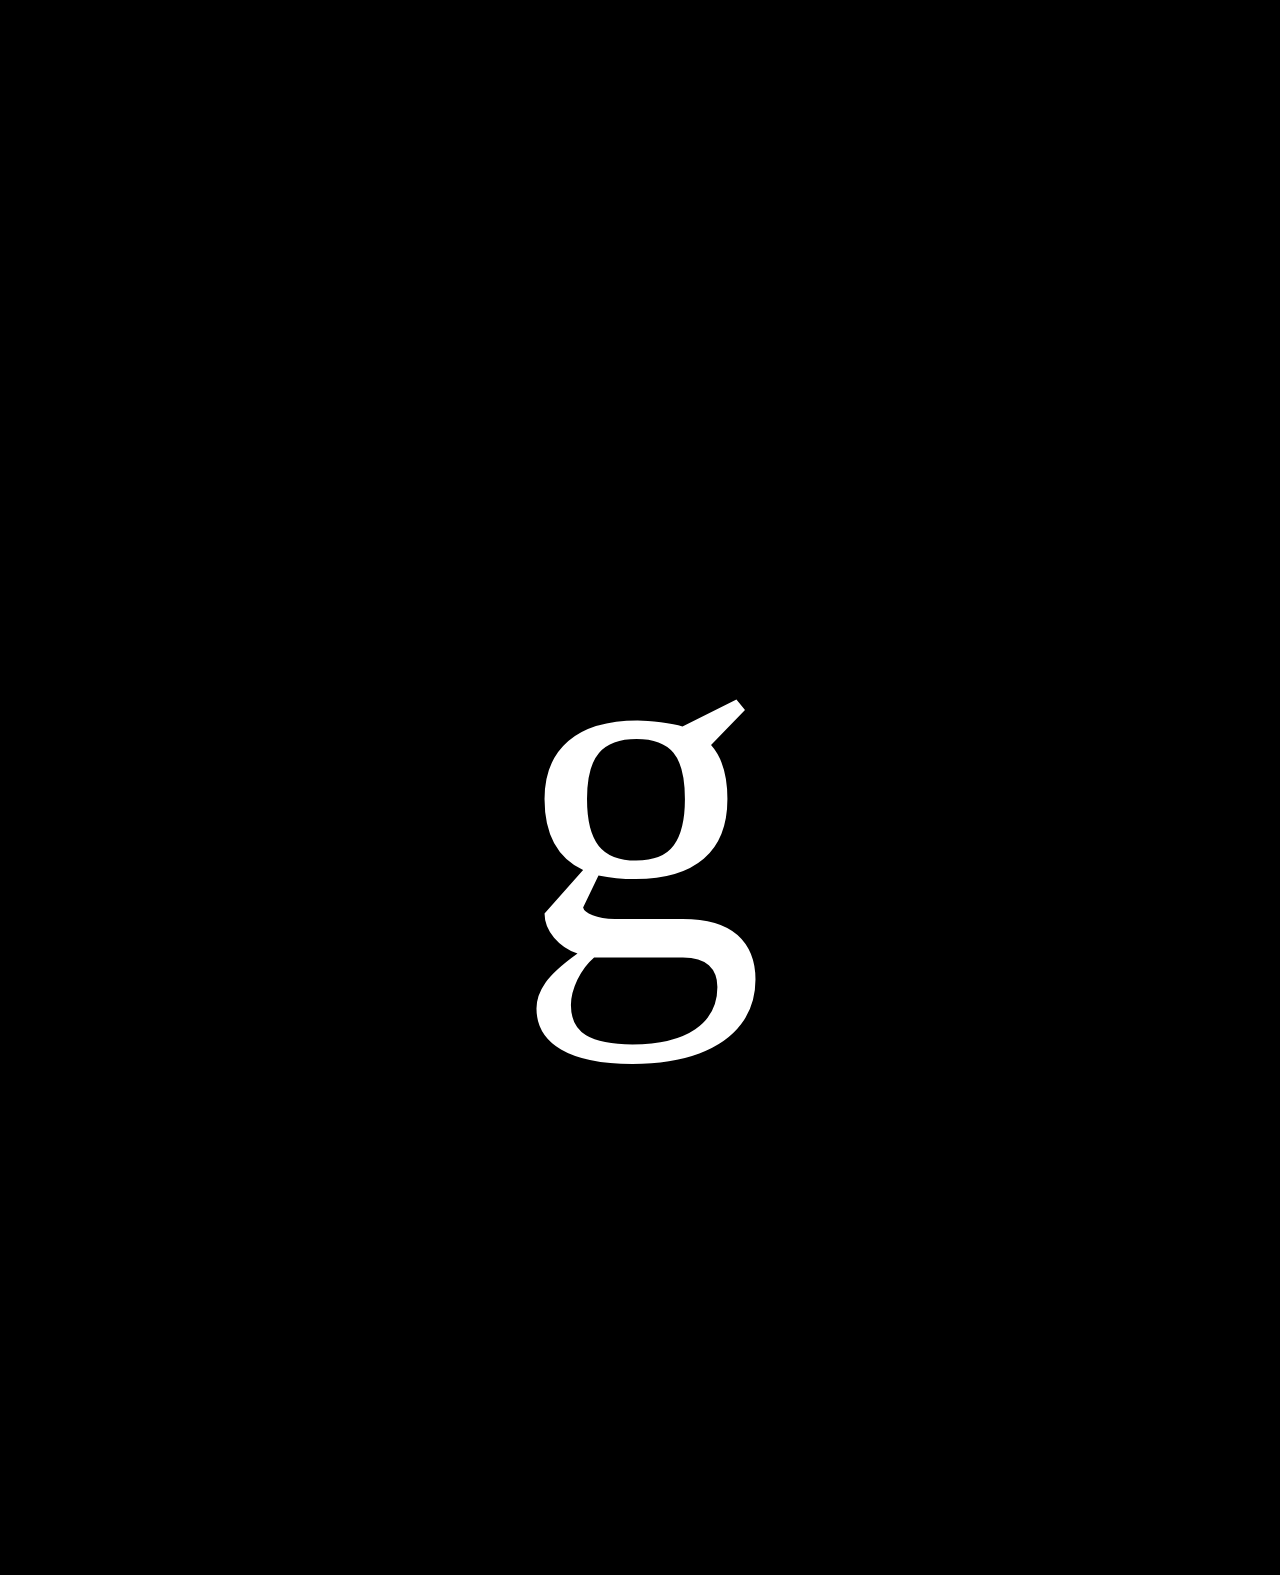
<file: g/index.html>
<!DOCTYPE html>
<head>
    <meta charset="UTF-8">
  <meta name="viewport" content="width=device-width,height=device-height,initial-scale=1.0"/>
  <meta http-equiv="X-UA-Compatible" content="ie=edge">
  <meta name="og:description" content="g">
  <style>
    body {
        background-color: black;
        color: white;
        font-size: 500px;
        text-align: center;
    }
  </style>
</head>
<body>
    <p>g</p>
</body>
</file>
